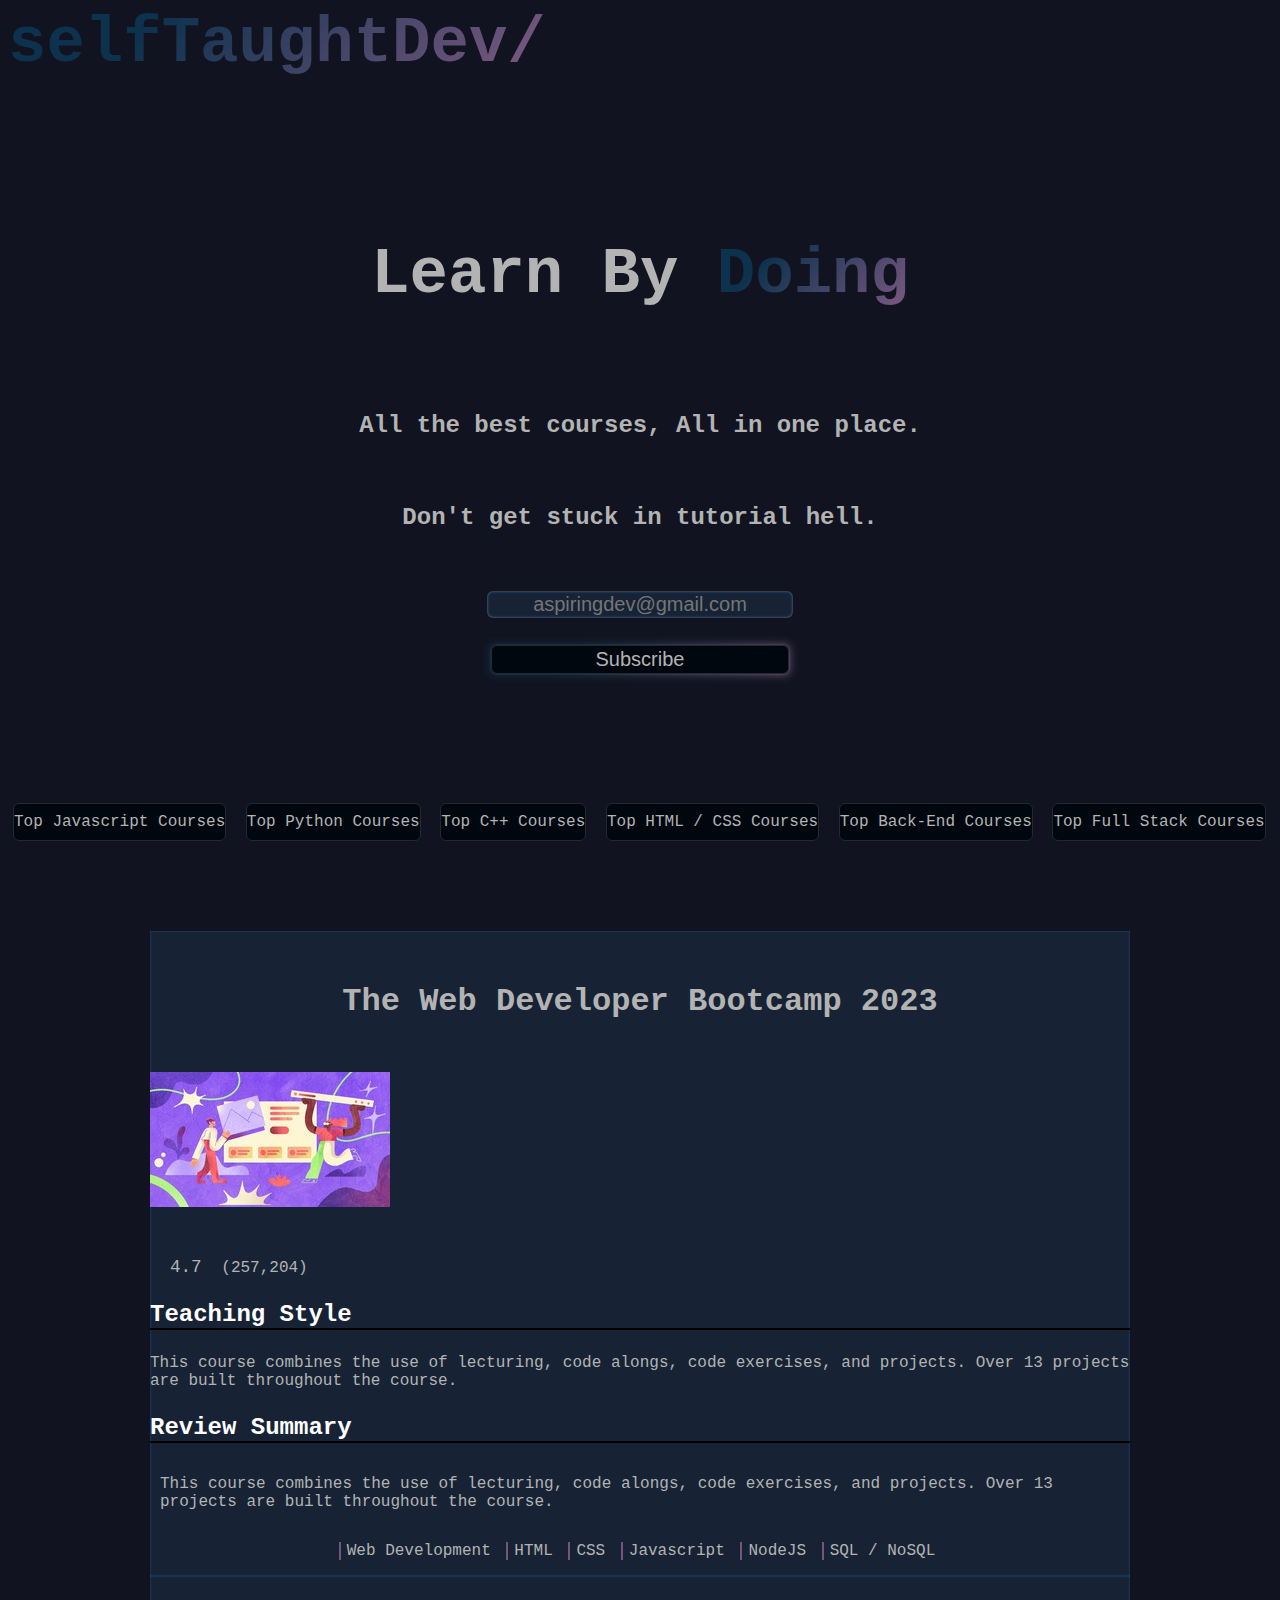
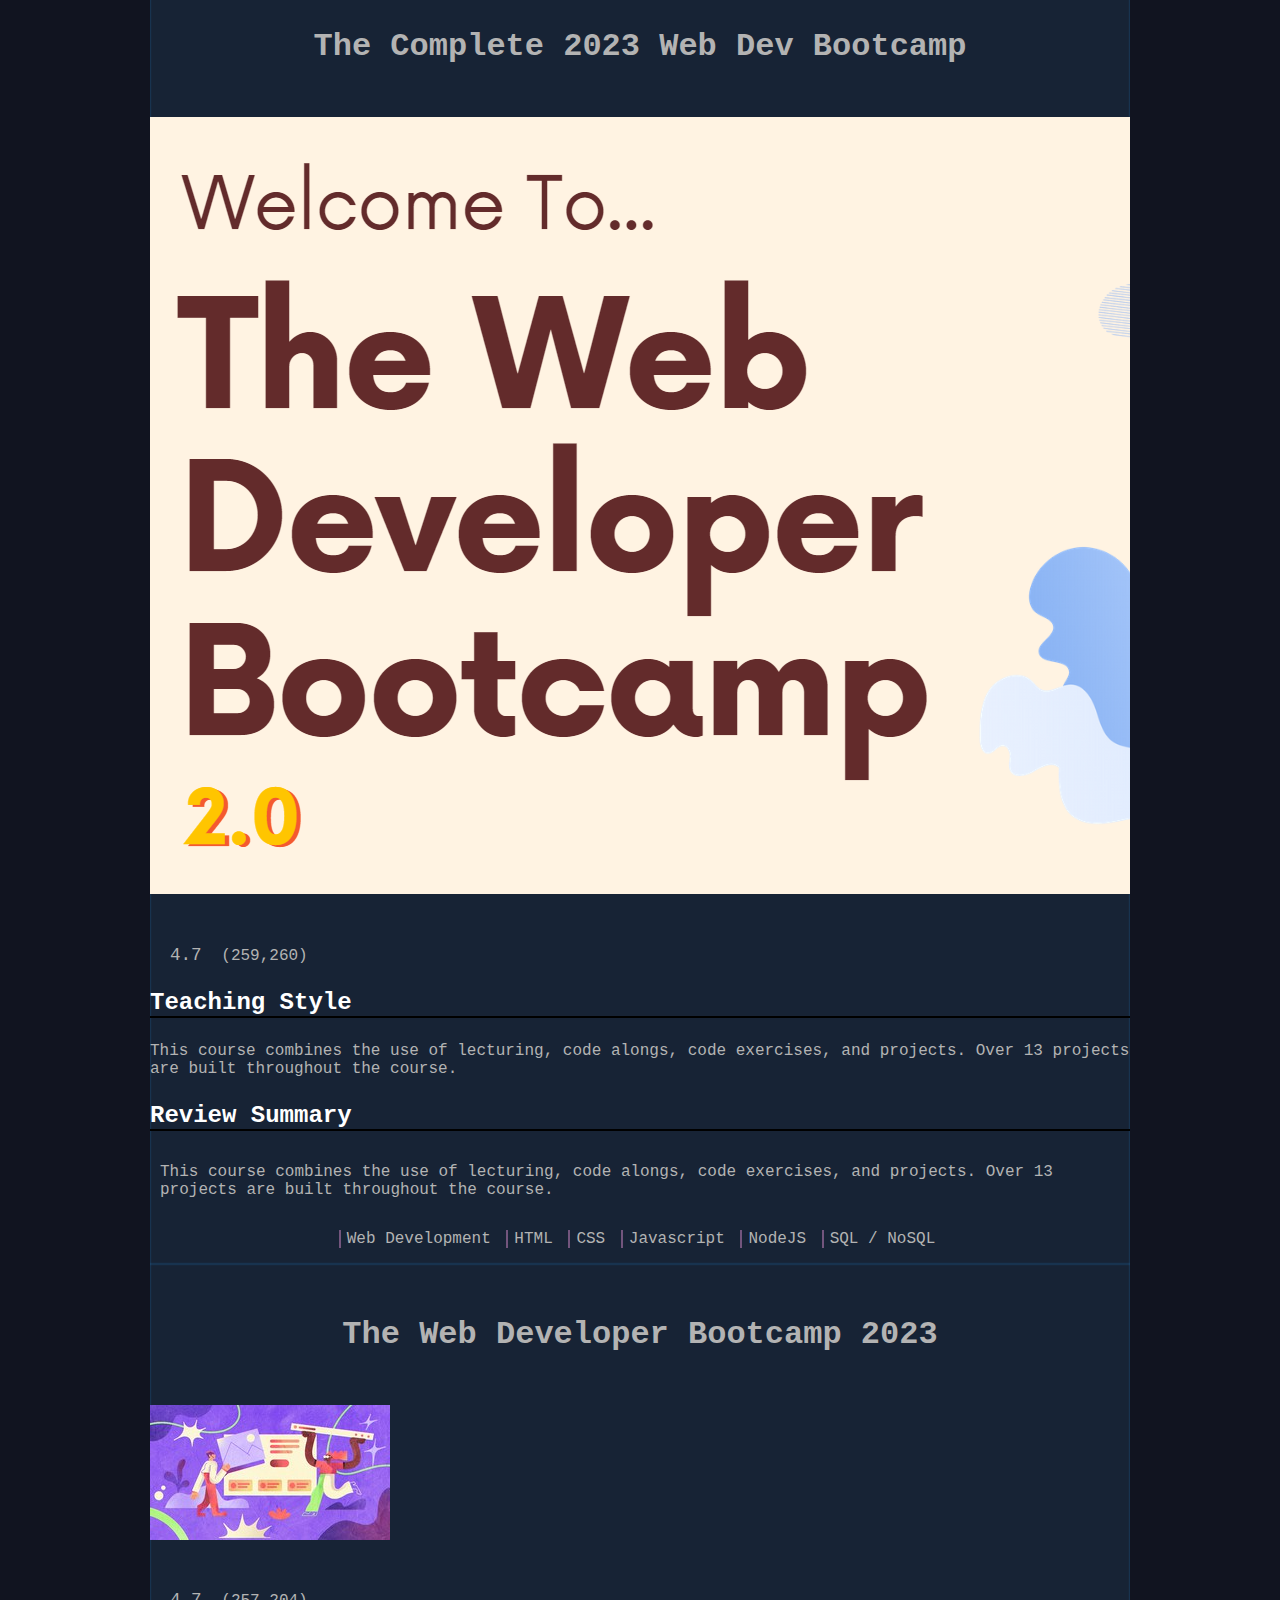
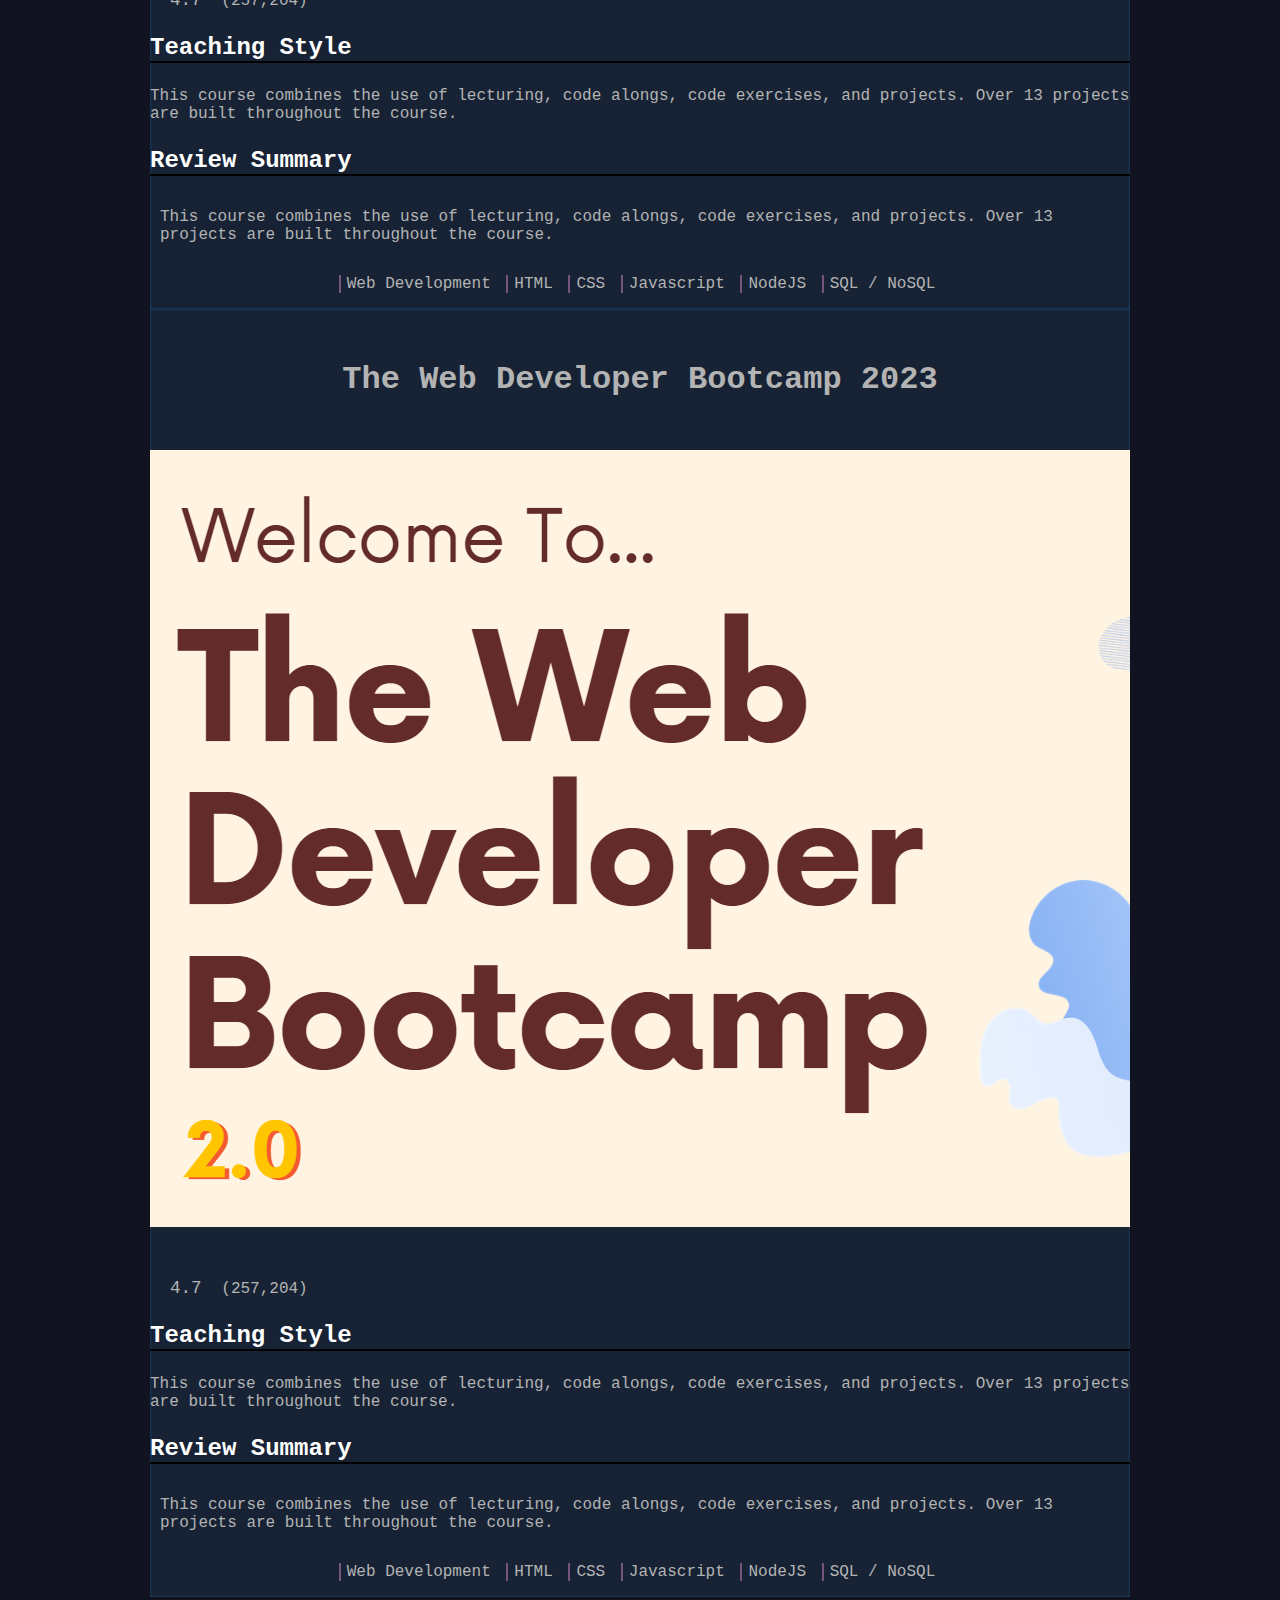
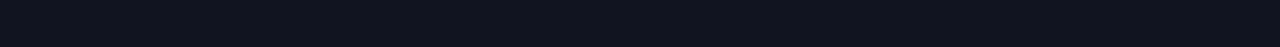
<file: index.html>
<!DOCTYPE html>
<html lang="en">
<head>
    <meta charset="UTF-8">
    <meta http-equiv="X-UA-Compatible" content="IE=edge">
    <meta name="viewport" content="width=device-width, initial-scale=1.0">
    <title>selfTaughDev/</title>
    <!-- Font Awesome -->
 
  <link rel="stylesheet" href="https://use.fontawesome.com/releases/v5.15.4/css/all.css" integrity="sha384-DyZ88mC6Up2uqS4h/KRgHuoeGwBcD4Ng9SiP4dIRy0EXTlnuz47vAwmeGwVChigm" crossorigin="anonymous"/>
  <!-- Google Fonts -->
  <link href="https://fonts.googleapis.com/css2?family=Montserrat:wght@400;900&family=Ubuntu:wght@300;400;700&display=swap" rel="stylesheet">
  <link rel="preconnect" href="https://fonts.googleapis.com">
  <link rel="preconnect" href="https://fonts.gstatic.com" crossorigin>

  <!-- Bootstrap -->
  <link href="https://cdn.jsdelivr.net/npm/bootstrap@5.3.0-alpha3/dist/css/bootstrap.min.css" rel="stylesheet" integrity="sha384-KK94CHFLLe+nY2dmCWGMq91rCGa5gtU4mk92HdvYe+M/SXH301p5ILy+dN9+nJOZ" crossorigin="anonymous">
  <script src="https://cdn.jsdelivr.net/npm/bootstrap@5.3.0-alpha3/dist/js/bootstrap.bundle.min.js" integrity="sha384-ENjdO4Dr2bkBIFxQpeoTz1HIcje39Wm4jDKdf19U8gI4ddQ3GYNS7NTKfAdVQSZe" crossorigin="anonymous"></script>

  <link rel="stylesheet" href="styles.css">
</head>
<body>
    <section id="title-section">
    <!-- Navbar -->
        <div class="navbar">
            <div class="container-fluid">
                <div class="navbar navbar-expand-lg pb-2">
                    <a href="#" class="navbar-brand" id="text-gradient">selfTaughtDev/</a>
                </div>
            </div>
        </div>

    <!-- Title -->
        <div class="title">
            <h1>Learn By <span id="text-gradient">Doing</span></h1>
            <h2>All the best courses, All in one place.</h2>
            <h3>Don't get stuck in tutorial hell.</h2>
            <input class="email-input" type="text" placeholder="aspiringdev@gmail.com">
            <button class="email-submit">Subscribe</button>
        </div>

        <!-- Featured -->

        <div class="featured row justify-content-center">
            
                <a href="https://linkedin.com" class="featured-btn col-lg-3 col-md-6 col-sm-9"> Top Javascript Courses</a>
   
                <a href="https://linkedin.com" class="featured-btn col-lg-3 col-md-6 col-sm-9"> Top Python Courses</a>
  
                <a href="https://linkedin.com" class="featured-btn col-lg-3 col-md-6 col-sm-9"> Top C++ Courses</a>
            
                <a href="https://linkedin.com" class="featured-btn col-lg-3 col-md-6 col-sm-9"> Top HTML / CSS Courses</a>

                <a href="https://linkedin.com" class="featured-btn col-lg-3 col-md-6 col-sm-9"> Top Back-End Courses</a>
            
                <a href="https://linkedin.com" class="featured-btn col-lg-3 col-md-6 col-sm-9"> Top Full Stack Courses</a>
        </div>
    </section>

        <!-- Course Listing -->

    <section class="course-listing">
        <div class="card mb-3" style="max-width: 980px;">
            <div class="row g-0">
                <div class="col-md-4 left-container">
                    
                    <h3 class="course-title">
                        The Web Developer Bootcamp 2023
                    </h3>
                    <div class="course-thumbnail">
                    <a href="https://www.udemy.com/course/the-web-developer-bootcamp/learn/lecture/22587506#overview" target="_blank"><img src="images/course_1.jpg" class="img-fluid" id="course-image" alt="course-thumbnail"></a>
                    
                    <a class="fade-in" href="https://www.udemy.com/course/the-web-developer-bootcamp/learn/lecture/22587506#overview" target="_blank">Try It
                    </a> 
                    </div>
                    <div class="review-container">
                        <div class="review-summary">
                            
                            <p class="review-avg">4.7</p>
                            
                            <i class="fas fa-star " style="color: #72567d;"></i>
                            <i class="fas fa-star" style="color: #72567d;"></i>
                            <i class="fas fa-star" style="color: #72567d;"></i>
                            <i class="fas fa-star" style="color: #72567d;"></i>
                            <i class="fas fa-star-half" style="color: #72567d;"></i>
                            
                            <p class="review-total">(257,204)</p>
                        </div>
                        <div class="button-wrapper">
                            <button class="btn btn-dark more-info" >More Info</button>
                        </div>
                         <div class="wrapper">
                                <div class="card-body" id="popup-body">
                                    <h3 class="card-heading">
                                        Teaching Style 
                                    </h3>
                                    <p class="teaching-style">
                                        This course combines the use of lecturing, code alongs, code exercises, and projects. Over 13 projects are built throughout the course.
                                    </p>
                                    <h3 class="review-heading">
                                        Review Summary
                                    </h3>
                                    <p class="review-summary">
                                        This course combines the use of lecturing, code alongs, code exercises, and projects. Over 13 projects are built throughout the course.
                                    </p>
                                    <div class="card-tags">
                                        <ul>
                                            <li>Web Development</li>
                                            <li>HTML</li>
                                            <li>CSS</li>
                                            <li>Javascript</li>
                                            <li>NodeJS</li>
                                            <li>SQL / NoSQL</li>
                                        </ul>
                                    </div>
                                    <div class="card-tags">
                                        <ul>
                                            <li><i class="tag-icon fas fa-code fa-lg"></i></li>
                                            <li><i class="tag-icon fab fa-html5 fa-lg"></i></li>
                                            <li><i class="tag-icon fab fa-css3-alt fa-lg"></i></li>
                                            <li><i class="tag-icon fab fa-js fa-lg"></i></li>
                                            <li><i class="tag-icon fab fa-node fa-lg"></i></li>
                                            <li><i class="tag-icon fas fa-database fa-lg"></i></li>
                                            
                                            
                                        </ul>
                                    </div>
                                </div>
                            </div>
                    </div>
                </div>
                <div class="col-md-8">
                    <div class="card-body" id="card-content">
                        <h3 class="card-heading">
                            Teaching Style 
                        </h3>
                        <p class="teaching-style">
                            This course combines the use of lecturing, code alongs, code exercises, and projects. Over 13 projects are built throughout the course.
                        </p>
                        <h3 class="review-heading">
                            Review Summary
                        </h3>
                        <p class="review-summary">
                            This course combines the use of lecturing, code alongs, code exercises, and projects. Over 13 projects are built throughout the course.
                        </p>
                        <div class="card-tags">
                            <ul>
                                <li>Web Development</li>
                                <li>HTML</li>
                                <li>CSS</li>
                                <li>Javascript</li>
                                <li>NodeJS</li>
                                <li>SQL / NoSQL</li>
                            </ul>
                        </div>
                    </div>
                </div>
            </div>
        </div>

        <div class="card mb-3" style="max-width: 980px;">
            <div class="row g-0">
                <div class="col-md-4 left-container">
                    
                    <h3 class="course-title">
                        The Complete 2023 Web Dev Bootcamp
                    </h3>
                    <div class="course-thumbnail" id="course-2">
                    <a  href="https://www.udemy.com/course/the-complete-web-development-bootcamp/learn/lecture/12384106#overview" target="_blank"><img src="images/Course-1.png" class="img-fluid" id="course-image" alt="course-thumbnail"></a>
                    
                    <a class="fade-in" href="https://www.udemy.com/course/the-complete-web-development-bootcamp/learn/lecture/12384106#overview" target="_blank">Try It
                    </a> 
                    </div>
                    <div class="review-container">
                        <div class="review-summary">
                            
                            <p class="review-avg">4.7</p>
                            
                            <i class="fas fa-star " style="color: #72567d;"></i>
                            <i class="fas fa-star" style="color: #72567d;"></i>
                            <i class="fas fa-star" style="color: #72567d;"></i>
                            <i class="fas fa-star" style="color: #72567d;"></i>
                            <i class="fas fa-star-half" style="color: #72567d;"></i>
                            
                            <p class="review-total">(259,260)</p>
                        </div>
                        <div class="button-wrapper">
                            <button class="btn btn-dark more-info" >More Info</button>
                        </div>
                         <div class="wrapper">
                                <div class="card-body" id="popup-body">
                                    <h3 class="card-heading">
                                        Teaching Style 
                                    </h3>
                                    <p class="teaching-style">
                                        This course combines the use of lecturing, code alongs, code exercises, and projects. Over 16 projects are built throughout the course.
                                    </p>
                                    <h3 class="review-heading">
                                        Review Summary
                                    </h3>
                                    <p class="review-summary">
                                        This course has very high quality content but some seems to be a bit out of date.
                                    </p>
                                    <div class="card-tags">
                                        <ul>
                                            <li>Web Development</li>
                                            <li>HTML</li>
                                            <li>CSS</li>
                                            <li>Javascript</li>
                                            <li>React</li>
                                            <li>NodeJS</li>
                                            <li>SQL</li>
                                            
                                        </ul>
                                    </div>
                                    <div class="card-tags">
                                        <ul>
                                            <li><i class="tag-icon fas fa-code fa-lg"></i></li>
                                            <li><i class="tag-icon fab fa-html5 fa-lg"></i></li>
                                            <li><i class="tag-icon fab fa-css3-alt fa-lg"></i></li>
                                            <li><i class="tag-icon fab fa-js fa-lg"></i></li>
                                            <li><i class="tag-icon fab fa-node fa-lg"></i></li>
                                            <li><i class="tag-icon fas fa-database fa-lg"></i></li>
                                            
                                            
                                        </ul>
                                    </div>
                                </div>
                            </div>
                    </div>
                </div>            

                <div class="col-md-8">
                    <div class="card-body" id="card-content">
                        <h3 class="card-heading">
                            Teaching Style 
                        </h3>
                        <p class="teaching-style">
                            This course combines the use of lecturing, code alongs, code exercises, and projects. Over 13 projects are built throughout the course.
                        </p>
                        <h3 class="review-heading">
                            Review Summary
                        </h3>
                        <p class="review-summary">
                            This course combines the use of lecturing, code alongs, code exercises, and projects. Over 13 projects are built throughout the course.
                        </p>
                        <div class="card-tags">
                            <ul>
                                <li>Web Development</li>
                                <li>HTML</li>
                                <li>CSS</li>
                                <li>Javascript</li>
                                <li>NodeJS</li>
                                <li>SQL / NoSQL</li>
                            </ul>
                        </div>
                    </div>
                </div>
            </div>
        </div>

        <div class="card mb-3" style="max-width: 980px;">
            <div class="row g-0">
                <div class="col-md-4 left-container">
                    
                    <h3 class="course-title">
                        The Web Developer Bootcamp 2023
                    </h3>
                    <div class="course-thumbnail">
                    <a href="https://www.udemy.com/course/the-web-developer-bootcamp/learn/lecture/22587506#overview" target="_blank"><img src="images/course_1.jpg" class="img-fluid" id="course-image" alt="course-thumbnail"></a>
                    
                    <a class="fade-in" href="https://www.udemy.com/course/the-web-developer-bootcamp/learn/lecture/22587506#overview" target="_blank">Try It
                    </a> 
                    </div>
                    <div class="review-container">
                        <div class="review-summary">
                            
                            <p class="review-avg">4.7</p>
                            
                            <i class="fas fa-star " style="color: #72567d;"></i>
                            <i class="fas fa-star" style="color: #72567d;"></i>
                            <i class="fas fa-star" style="color: #72567d;"></i>
                            <i class="fas fa-star" style="color: #72567d;"></i>
                            <i class="fas fa-star-half" style="color: #72567d;"></i>
                            
                            <p class="review-total">(257,204)</p>
                        </div>
                        <div class="button-wrapper">
                            <button class="btn btn-dark more-info" >More Info</button>
                        </div>
                         <div class="wrapper">
                                <div class="card-body" id="popup-body">
                                    <h3 class="card-heading">
                                        Teaching Style 
                                    </h3>
                                    <p class="teaching-style">
                                        This course combines the use of lecturing, code alongs, code exercises, and projects. Over 13 projects are built throughout the course.
                                    </p>
                                    <h3 class="review-heading">
                                        Review Summary
                                    </h3>
                                    <p class="review-summary">
                                        This course combines the use of lecturing, code alongs, code exercises, and projects. Over 13 projects are built throughout the course.
                                    </p>
                                    <div class="card-tags">
                                        <ul>
                                            <li>Web Development</li>
                                            <li>HTML</li>
                                            <li>CSS</li>
                                            <li>Javascript</li>
                                            <li>NodeJS</li>
                                            <li>SQL / NoSQL</li>
                                        </ul>
                                    </div>
                                    <div class="card-tags">
                                        <ul>
                                            <li><i class="tag-icon fas fa-code fa-lg"></i></li>
                                            <li><i class="tag-icon fab fa-html5 fa-lg"></i></li>
                                            <li><i class="tag-icon fab fa-css3-alt fa-lg"></i></li>
                                            <li><i class="tag-icon fab fa-js fa-lg"></i></li>
                                            <li><i class="tag-icon fab fa-node fa-lg"></i></li>
                                            <li><i class="tag-icon fas fa-database fa-lg"></i></li>
                                            
                                            
                                        </ul>
                                    </div>
                                </div>
                            </div>
                    </div>
                </div>
                <div class="col-md-8">
                    <div class="card-body" id="card-content">
                        <h3 class="card-heading">
                            Teaching Style 
                        </h3>
                        <p class="teaching-style">
                            This course combines the use of lecturing, code alongs, code exercises, and projects. Over 13 projects are built throughout the course.
                        </p>
                        <h3 class="review-heading">
                            Review Summary
                        </h3>
                        <p class="review-summary">
                            This course combines the use of lecturing, code alongs, code exercises, and projects. Over 13 projects are built throughout the course.
                        </p>
                        <div class="card-tags">
                            <ul>
                                <li>Web Development</li>
                                <li>HTML</li>
                                <li>CSS</li>
                                <li>Javascript</li>
                                <li>NodeJS</li>
                                <li>SQL / NoSQL</li>
                            </ul>
                        </div>
                    </div>
                </div>
            </div>
        </div>

        <div class="card mb-3" style="max-width: 980px;">
            <div class="row g-0">
                <div class="col-md-4 left-container">
                    
                    <h3 class="course-title">
                        The Web Developer Bootcamp 2023
                    </h3>
                    <div class="course-thumbnail">
                    <a href="https://www.udemy.com/course/the-web-developer-bootcamp/learn/lecture/22587506#overview" target="_blank"><img src="images/Course-1.png" class="img-fluid" id="course-image" alt="course-thumbnail"></a>
                    
                    <a class="fade-in" href="https://www.udemy.com/course/the-web-developer-bootcamp/learn/lecture/22587506#overview" target="_blank">Try It
                    </a> 
                    </div>
                    <div class="review-container">
                        <div class="review-summary">
                            
                            <p class="review-avg">4.7</p>
                            
                            <i class="fas fa-star " style="color: #72567d;"></i>
                            <i class="fas fa-star" style="color: #72567d;"></i>
                            <i class="fas fa-star" style="color: #72567d;"></i>
                            <i class="fas fa-star" style="color: #72567d;"></i>
                            <i class="fas fa-star-half" style="color: #72567d;"></i>
                            
                            <p class="review-total">(257,204)</p>
                        </div>
                        <div class="button-wrapper">
                            <button class="btn btn-dark more-info" >More Info</button>
                        </div>
                         <div class="wrapper">
                                <div class="card-body" id="popup-body">
                                    <h3 class="card-heading">
                                        Teaching Style 
                                    </h3>
                                    <p class="teaching-style">
                                        This course combines the use of lecturing, code alongs, code exercises, and projects. Over 13 projects are built throughout the course.
                                    </p>
                                    <h3 class="review-heading">
                                        Review Summary
                                    </h3>
                                    <p class="review-summary">
                                        This course combines the use of lecturing, code alongs, code exercises, and projects. Over 13 projects are built throughout the course.
                                    </p>
                                    <div class="card-tags">
                                        <ul>
                                            <li>Web Development</li>
                                            <li>HTML</li>
                                            <li>CSS</li>
                                            <li>Javascript</li>
                                            <li>NodeJS</li>
                                            <li>SQL / NoSQL</li>
                                        </ul>
                                    </div>
                                    <div class="card-tags">
                                        <ul>
                                            <li><i class="tag-icon fas fa-code fa-lg"></i></li>
                                            <li><i class="tag-icon fab fa-html5 fa-lg"></i></li>
                                            <li><i class="tag-icon fab fa-css3-alt fa-lg"></i></li>
                                            <li><i class="tag-icon fab fa-js fa-lg"></i></li>
                                            <li><i class="tag-icon fab fa-node fa-lg"></i></li>
                                            <li><i class="tag-icon fas fa-database fa-lg"></i></li>
                                            
                                            
                                        </ul>
                                    </div>
                                </div>
                            </div>
                    </div>
                </div>
                <div class="col-md-8">
                    <div class="card-body" id="card-content">
                        <h3 class="card-heading">
                            Teaching Style 
                        </h3>
                        <p class="teaching-style">
                            This course combines the use of lecturing, code alongs, code exercises, and projects. Over 13 projects are built throughout the course.
                        </p>
                        <h3 class="review-heading">
                            Review Summary
                        </h3>
                        <p class="review-summary">
                            This course combines the use of lecturing, code alongs, code exercises, and projects. Over 13 projects are built throughout the course.
                        </p>
                        <div class="card-tags">
                            <ul>
                                <li>Web Development</li>
                                <li>HTML</li>
                                <li>CSS</li>
                                <li>Javascript</li>
                                <li>NodeJS</li>
                                <li>SQL / NoSQL</li>
                            </ul>
                        </div>
                    </div>
                </div>
            </div>
        </div>
        
    </section>
    
</body>
</html>
</file>
<file: styles.css>
body {
    height: 2000px;
    background-color: #111420;
    font-family: 'Space Mono', monospace;
    color: #b3b3b3;
}

a {
    text-decoration: none;
    text-align: center;
}

h1 {
    font-size: 4rem;
}

h2 {
    font-size: 1.5rem;
}

h3 {
    font-size: 1.5rem;
}

#text-gradient {
    background-color: #7f5a83;
    background-image: linear-gradient(315deg, #7f5a83 0%, #0d324d 74%);
    -webkit-background-clip: text;
    -webkit-text-fill-color: transparent;
    font-size: 4rem;
    font-weight: bolder;
}

/* Title Section */
.title {
    display: flex;
    flex-direction: column;
    justify-content: center;
    align-items: center;
    padding: 7% 0;
    line-height: 2;
}

.email-input ,.email-submit {
    width: 300px;
    text-align: center;
    margin-top: 2%;
}

.email-input {
    color: rgb(179, 179, 179);
    border: 1px solid rgba(179, 179, 179, .2);
    border-radius: 6px;
    box-shadow: inset 0 0 2px rgba(42, 163, 255, 0.5);
    background-color: rgb(23, 35, 53);
    font-size: 1.25rem;
}

.email-input:hover {
    box-shadow: inset 0 0 5px rgba(42, 163, 255, 0.8);
}

.email-submit {
    color: rgb(179, 179, 179);
    border: 1px solid rgba(179, 179, 179, .2);
    border-radius: 6px;
    background-color: rgb(1, 7, 15);
    font-size: 1.25rem;
    position: relative;
    z-index: 1;
    padding: 3px;

}

.email-submit:before {
    content: "";
    z-index: -1;
    position: absolute;
    top: 0;
    right: 0;
    bottom: 0;
    left: 0;
    background: linear-gradient(315deg, #7f5a83 0%, #0d324d 74%);
    transform: translate3d(10px, 20px, 1) scale(0.95);
    filter: blur(5px);
    opacity: var(0.8);
    transition: opacity 0.3s;
  }
  .email-submit:hover::before {
    opacity: var(.9);
    filter: blur(20px);
  }
  
  .email-submit::after {
    content: "";
    border: 1px solid rgba(179, 179, 179, .2);
    border-radius: 6px;
    z-index: -1;
    position: absolute;
    top: 0;
    right: 0;
    bottom: 0;
    left: 0;
    background: inherit;
  }

  /* Featured Section */

  .featured {
    margin: 50px 0 100px 0 ;
  }

  .featured-btn {
    color: rgb(179, 179, 179);
    border: 1px solid rgba(179, 179, 179, .2);
    border-radius: 6px;
    background-color: rgb(1, 7, 15);
    font-size: 1rem;
    padding: 9px 0 9px 0;
    margin: 5px;
}

.featured-btn:hover {
    box-shadow: inset 0 0 3px rgba(179, 179, 179, 0.5);
}


/* Course Listings */
.left-container {
    position: relative;
}

.course-listing {
    display: flex;
    flex-direction: column;
    align-items: center;
    justify-content: center;
}

.card {
    box-shadow: inset 0 0 2px rgba(42, 163, 255, 0.5);
    background-color: rgb(23, 35, 53);
    color: #b3b3b3;
    overflow: hidden;
}

.card-body {
    padding-bottom: 0;
}

@media screen and (max-width: 768px) {
    .card-body {
        content-visibility: hidden;
    }
}

.card:hover {
    box-shadow: inset 0 0 5px rgba(42, 163, 255, 0.8);
}

.course-thumbnail {
    margin: 3% 0;
    max-width: fit-content;
    position: relative;
    transition: .75 ease;
}

.fade-in {
    transition: .75 ease;
    position: absolute;
    top: 50%;
    left: 50%;
    transform: translate(-50%, -50%);
    -ms-transform: translate(-50%, -50%);
    padding: 16px 32px;
    color: rgb(179, 179, 179);
    border: 1px solid rgba(179, 179, 179, .2);
    border-radius: 6px;
    background-color: rgb(1, 7, 15);
    font-size: 18px;
    font-weight: 500;
    opacity: 0;
}

.course-thumbnail:hover .fade-in {
    opacity: 1;
}

.course-thumbnail:hover a {
    opacity: 0.3;
}

.course-title {
    text-align: center;
    font-size: 2rem;
    font-weight: 900;
    padding: 20px 0;
}

.card-heading, .review-heading {
    color: #fff;
    border-bottom: 2px solid #000;
}

.card ul {
    transition: 1s ease;
    padding: 0;
    text-align: center;
    padding-top: 10px;
}

.card li {
    display: inline-block;
    font-weight: normal;
    border-left: 2px solid rgb(115, 85, 125);
    padding-left: 6px;
    padding-right: 6px;
    margin-top: 5px;
}

ul li:hover {
    border: 1px solid rgb(115, 85, 125);
  
}

.card-tags {
    text-align: left;
}

.review-container {
    display: flex;
    flex-direction: row;
    justify-content: space-between;
    align-items: center;

}

.review-summary, .review-total, .review-avg {
    display: inline-block;
    margin: 0 0 0 10px;
}

@media screen and (min-width: 769px) {
    .review-summary, .review-total, .review-avg {
        margin: 8px 0 0 10px;
    }
}

.review-avg {
    font-size: 1.1rem;
}

.more-info {
    color: rgb(179, 179, 179);
    border: 1px solid rgba(179, 179, 179, .2);
    border-radius: 6px;
    background-color: rgb(1, 7, 15);
    font-size: 1.5rem;
    margin-right: 25px;
    margin-bottom: 10px;
}

@media screen and (min-width: 768px) {
    .more-info, .button-wrapper {
        content-visibility: hidden;
        
    }


}

@media screen and (max-width: 768px) {
    .more-info, .button-wrapper {
        content-visibility: normal;
    }

    .card-tags {
        margin-top: 25px;
    }
}


.wrapper {
    position: absolute;
    top: 0;
    bottom: 0;
    left: 0;
    background-color: rgba(23, 23, 23, .95);
    height: 100%;
    visibility: hidden;
  
}






.tag-icon {
    font-size: 2rem;
}
</file>
